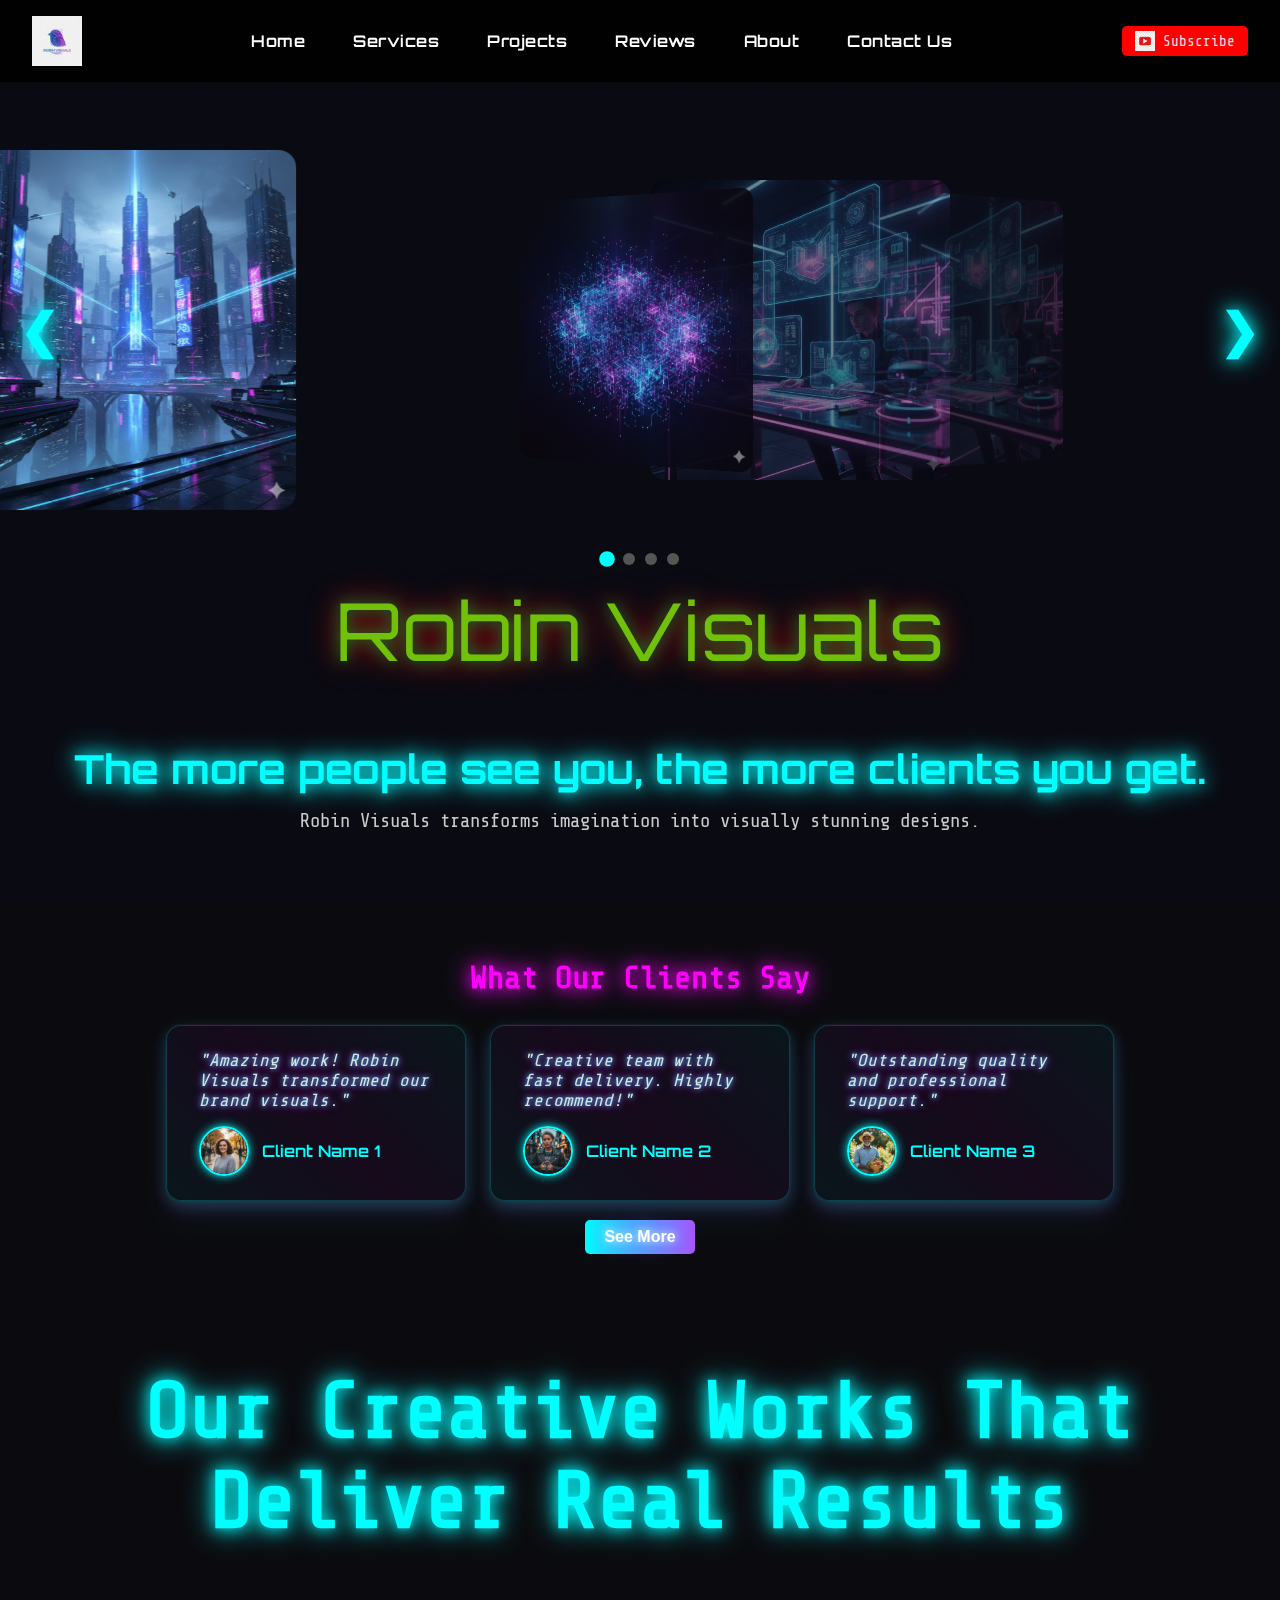
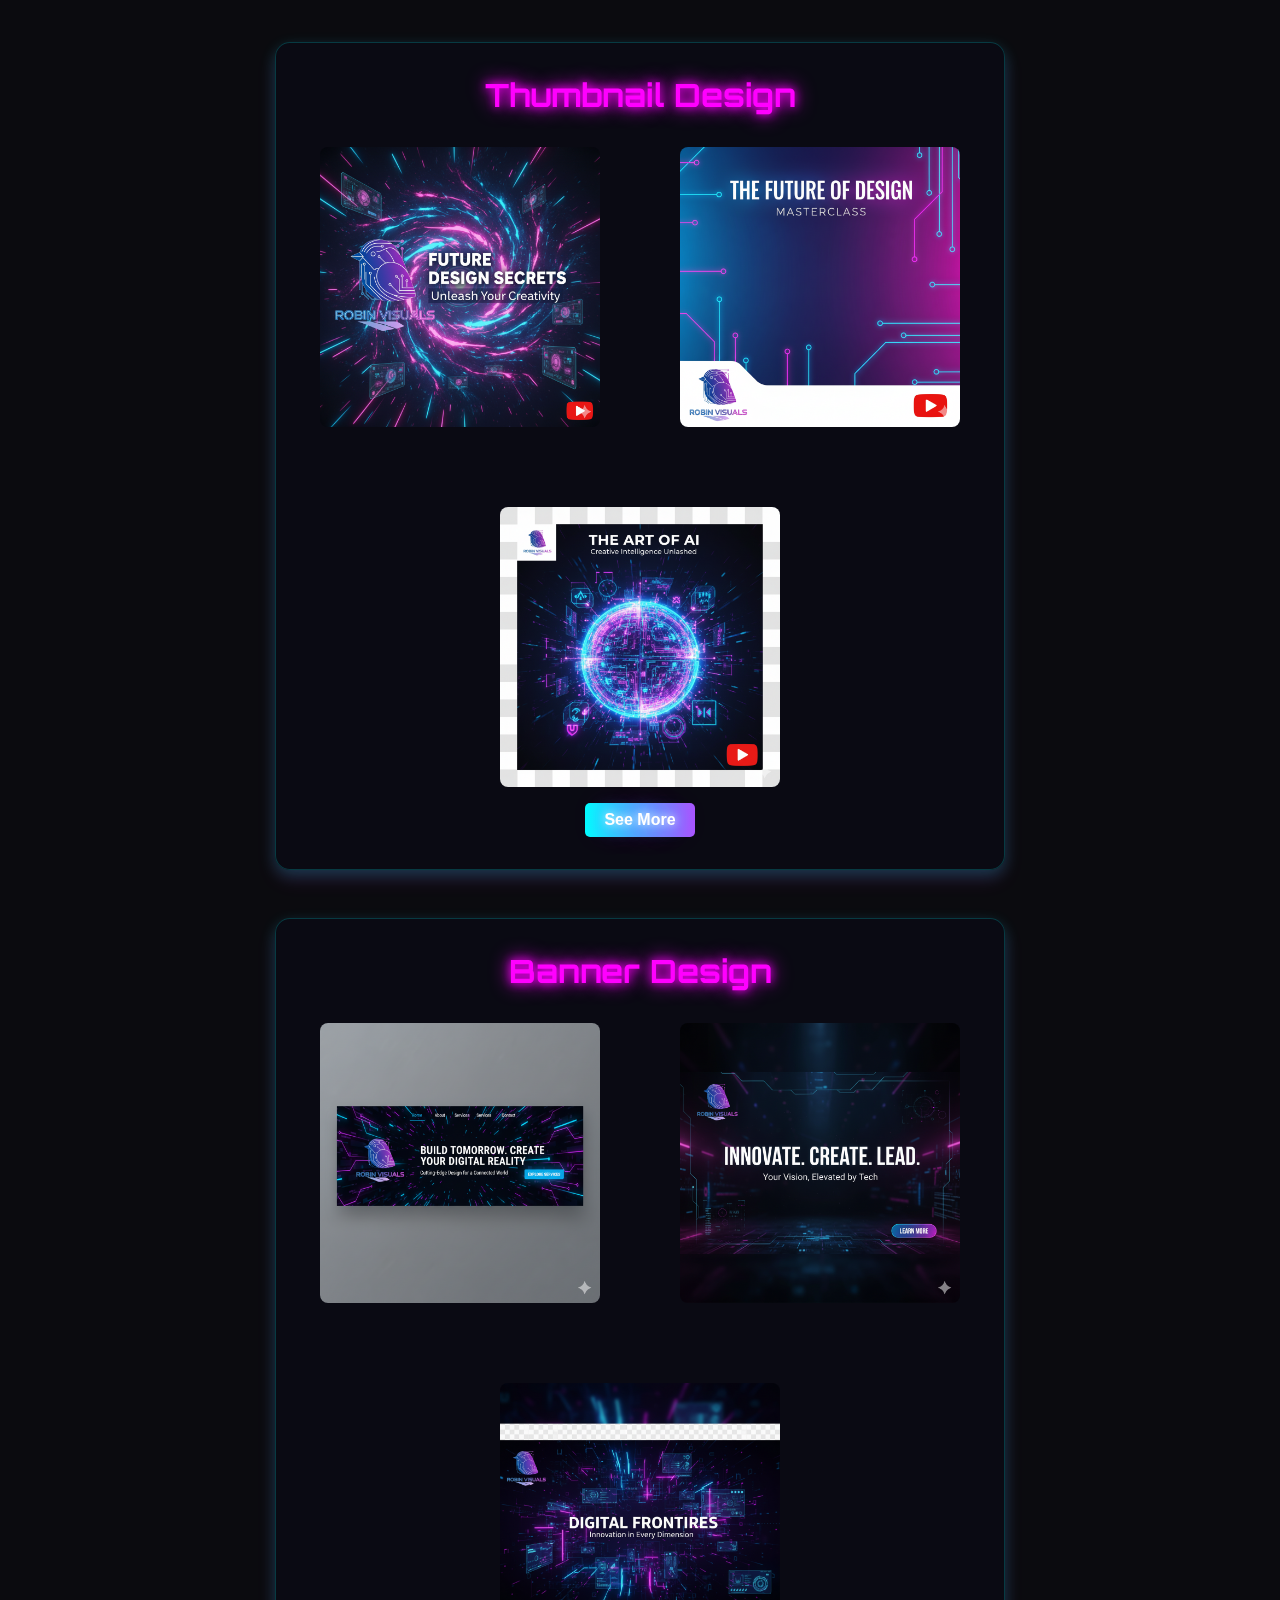
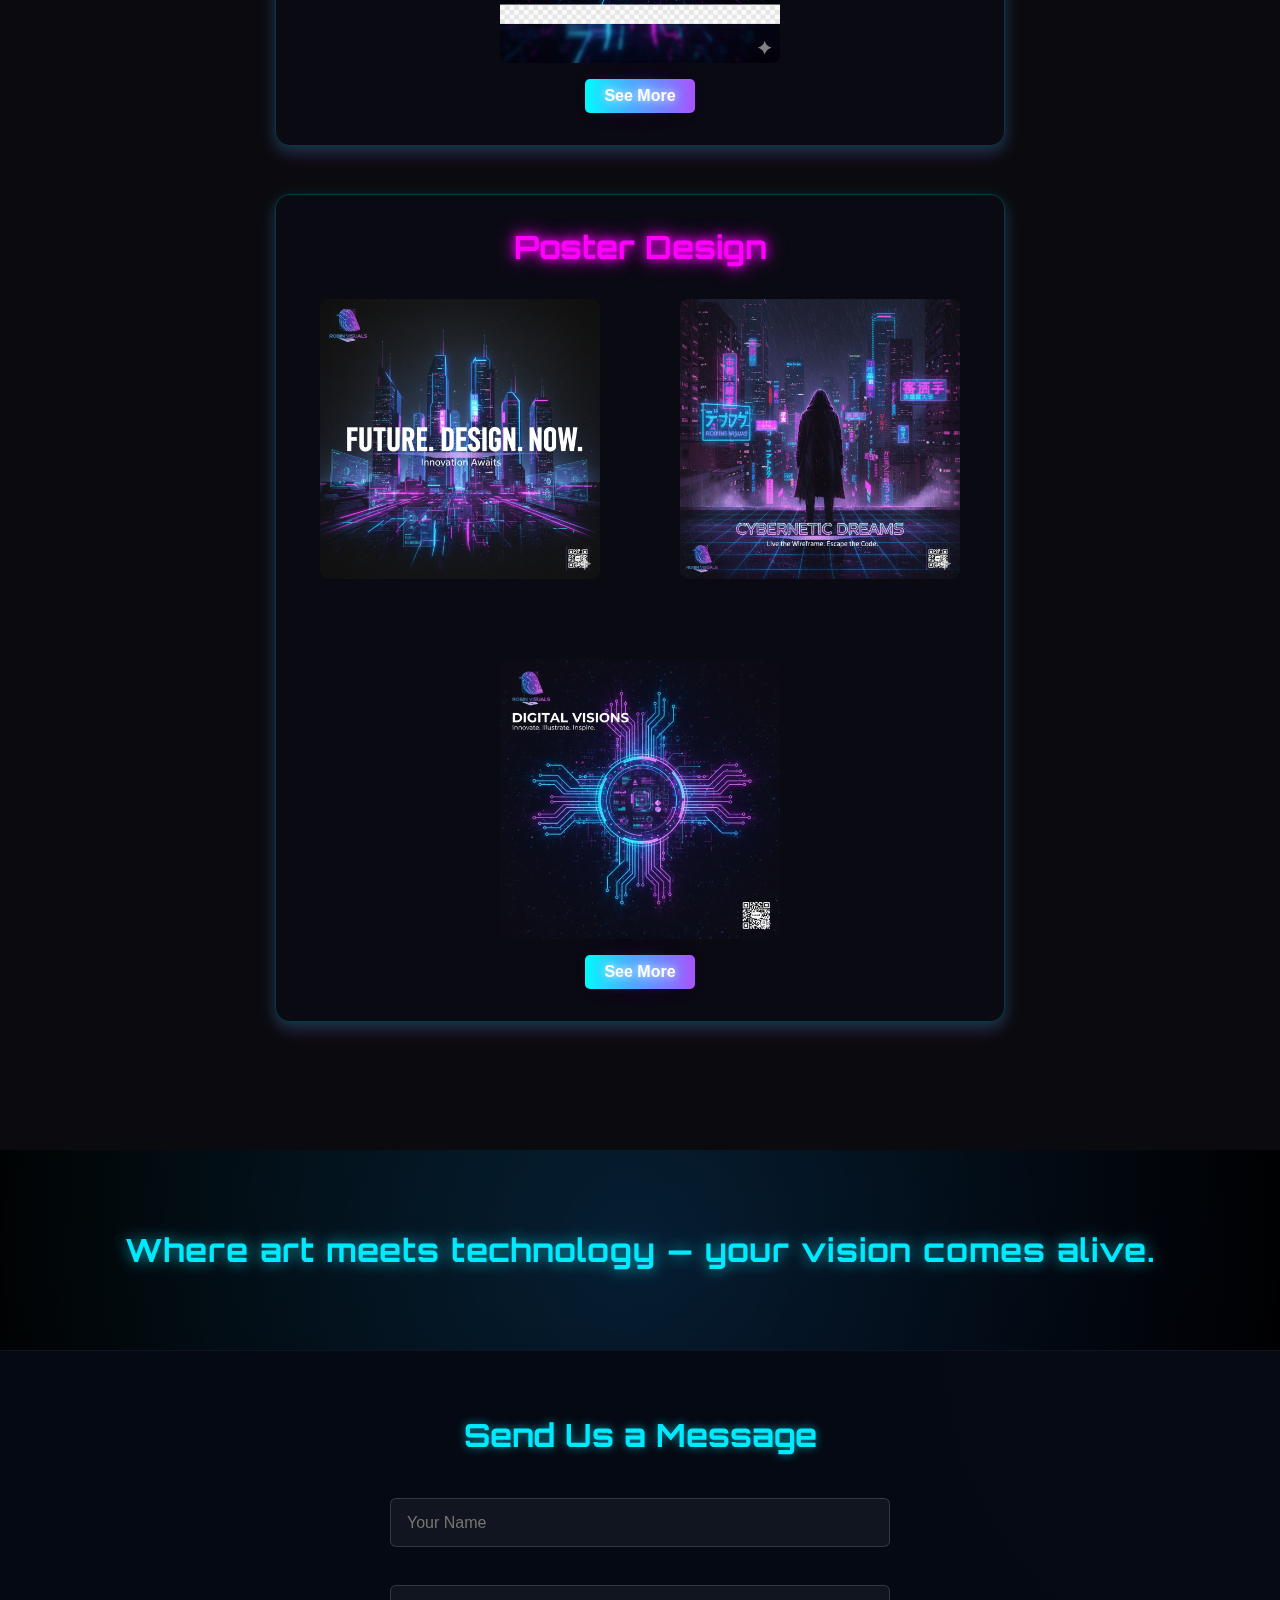
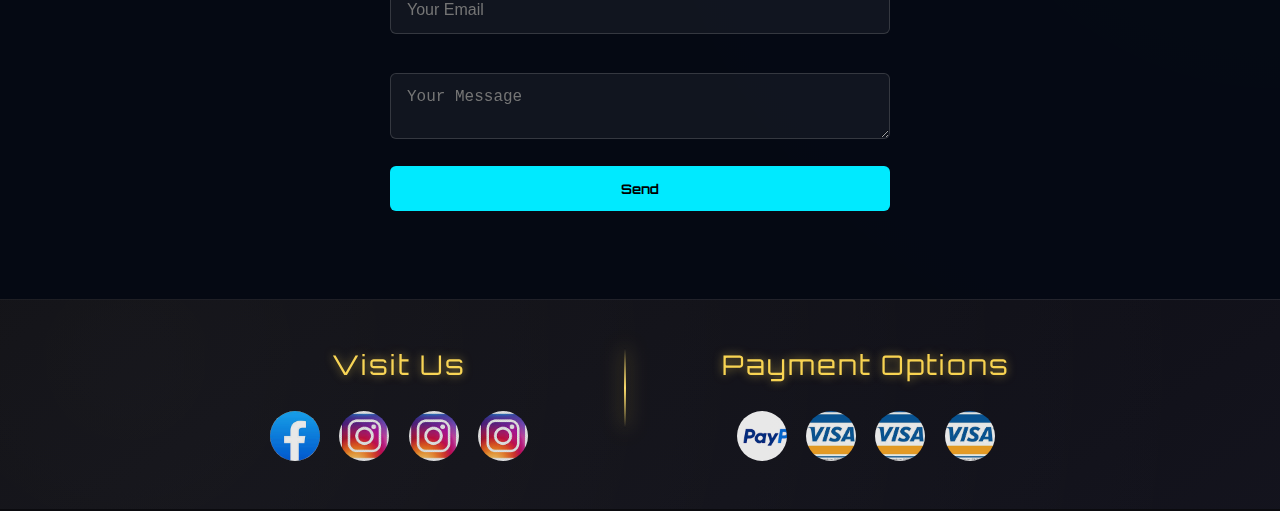
<file: index.html>
<!DOCTYPE html>
<html lang="en">
<head>
    <meta charset="UTF-8">
    <meta name="viewport" content="width=device-width, initial-scale=1.0">
    <title>Robin Visuals - Creative Agency</title>
    <link rel="stylesheet" href="style.css">
    <link href="https://fonts.googleapis.com/css2?family=Orbitron:wght@400;700&family=Share+Tech+Mono&display=swap" rel="stylesheet">
</head>
<body>
    <div class="site-bg"></div>

    <!-- NAVBAR / HEADER -->
    <header>
        <nav class="navbar">
            <div class="logo">
                <a href="index.html"><img src="images/placeholder-logo.png" alt="Robin Visuals Logo"></a>
            </div>

            <ul class="nav-links" role="menubar">
                <li><a href="#" role="menuitem">Home</a></li>
                <li class="dropdown" aria-haspopup="true" aria-expanded="false">
                    <a href="services.html" role="menuitem">Services</a>
                    <ul class="dropdown-menu">
                        <li><a href="#service-thumbnail">Thumbnail</a></li>
                        <li><a href="#service-banner">Banner</a></li>
                        <li><a href="#service-poster">Poster</a></li>
                    </ul>
                </li>
                <li class="dropdown" aria-haspopup="true" aria-expanded="false">
                    <a href="projects.html" role="menuitem">Projects</a>
                    <ul class="dropdown-menu">
                        <li><a href="#project-thumbnail">Thumbnail</a></li>
                        <li><a href="#project-banner">Banner</a></li>
                        <li><a href="#project-poster">Poster</a></li>
                    </ul>
                </li>
                <li><a href="#reviews">Reviews</a></li>
                <li><a href="#about" role="menuitem">About</a></li>
                <li><a href="#contact" role="menuitem">Contact Us</a></li>
            </ul>

            <div class="youtube-btn-container">
                <a href="#" class="youtube-btn">
                    <img src="images/youtube-icon.png" alt="YouTube Logo">
                    <span>Subscribe</span>
                </a>
            </div>

            <div class="hamburger" aria-label="Menu" aria-controls="nav-links" aria-expanded="false">
                <span></span>
                <span></span>
                <span></span>
            </div>
        </nav>
    </header>

    <!-- HERO / 3D CAROUSEL -->
    <section id="home" class="hero">
        <div class="carousel-container">
            <div class="carousel">
                <div class="slide"><img src="images/placeholder-carousel1.jpg" alt="Slide 1"></div>
                <div class="slide"><img src="images/placeholder-carousel2.jpg" alt="Slide 2"></div>
                <div class="slide"><img src="images/placeholder-carousel3.jpg" alt="Slide 3"></div>
                <div class="slide"><img src="images/placeholder-carousel3.jpg" alt="Slide 4"></div>
            </div>
            <div class="carousel-dots" role="tablist"></div>
            <div class="carousel-nav left" role="button" aria-label="Previous Slide">&#10094;</div>
            <div class="carousel-nav right" role="button" aria-label="Next Slide">&#10095;</div>
        </div>
    </section>
    <!-- Brand Name -->
     <div class="brand-name" id="brand-name">
        Robin Visuals
     </div>

    <!-- HOOK / ABOUT TEXT -->
    <section class="hook">
        <h1>The more people see you, the more clients you get.</h1>
        <p>Robin Visuals transforms imagination into visually stunning designs.</p>
    </section>

    <!-- CLIENT REVIEWS -->
    <section id="reviews" class="reviews">
        <h2>What Our Clients Say</h2>
        <div class="review-cards">
            <div class="review-card" id="review1">
                <p>"Amazing work! Robin Visuals transformed our brand visuals."</p>
                <div class="review-footer">
                    <img src="images/client1.jpg" alt="Client 1 Photo" class="client-img">
                    <h4 class="client-name">Client Name 1</h4>
                </div>
            </div>

            <div class="review-card" id="review2">
                <p>"Creative team with fast delivery. Highly recommend!"</p>
                <div class="review-footer">
                    <img src="images/client2.jpg" alt="Client 2 Photo" class="client-img">
                    <h4 class="client-name">Client Name 2</h4>
                </div>
            </div>

            <div class="review-card" id="review3">
                <p>"Outstanding quality and professional support."</p>
                <div class="review-footer">
                    <img src="images/client3.jpg" alt="Client 3 Photo" class="client-img">
                    <h4 class="client-name">Client Name 3</h4>
                </div>
            </div>
        </div>
        <button class="see-more-btn">See More</button>
    </section>

    <!-- SERVICES -->
    <section id="services" class="services">
        <h2>Our Creative Works That Deliver Real Results</h2>

        <div class="service" id="project-thumbnail">
            <h3>Thumbnail Design</h3>
            <div class="service-gallery">
                <img src="images/placeholder-thumb1.jpg" alt="Thumbnail 1">
                <img src="images/placeholder-thumb2.jpg" alt="Thumbnail 2">
                <img src="images/placeholder-thumb3.jpg" alt="Thumbnail 3">
            </div>
            <button class="see-more-btn">See More</button>
        </div>

        <div class="service" id="project-banner">
            <h3>Banner Design</h3>
            <div class="service-gallery">
                <img src="images/placeholder-banner1.jpg" alt="Banner 1">
                <img src="images/placeholder-banner2.jpg" alt="Banner 2">
                <img src="images/placeholder-banner3.jpg" alt="Banner 3">
            </div>
            <button class="see-more-btn">See More</button>
        </div>

        <div class="service" id="project-poster">
            <h3>Poster Design</h3>
            <div class="service-gallery">
                <img src="images/placeholder-poster1.jpg" alt="Poster 1">
                <img src="images/placeholder-poster2.jpg" alt="Poster 2">
                <img src="images/placeholder-poster3.jpg" alt="Poster 3">
            </div>
            <button class="see-more-btn">See More</button>
        </div>
    </section>

    <!-- ARTISTIC HOOK -->
    <section class="artistic-hook">
        <div class="hook-content">
            <h2>Where art meets technology — your vision comes alive.</h2>
        </div>
    </section>

    <!-- CONTACT FORM -->
    <section id="contact" class="contact-form">
        <div class="particles-bg"></div>
        <h2>Send Us a Message</h2>
        <form id="contactForm" autocomplete="on">
            <input type="text" name="name" placeholder="Your Name" required autocomplete="name">
            <input type="email" name="email" placeholder="Your Email" required autocomplete="email">
            <textarea name="message" placeholder="Your Message" required></textarea>
            <button type="submit">Send</button>
            <p class="form-feedback" aria-live="polite"></p>
        </form>
    </section>

    <!-- FOOTER -->
    <footer>
        <div class="footer-left">
            <p class="footer-title">Visit Us</p>
            <div class="social-links">
                <a href="#"><img src="images/placeholder-social1.png" alt="Social 1"></a>
                <a href="#"><img src="images/placeholder-social2.png" alt="Social 2"></a>
                <a href="#"><img src="images/placeholder-social2.png" alt="Social 2"></a>
                <a href="#"><img src="images/placeholder-social2.png" alt="Social 2"></a>
            </div>
        </div>

        <div class="footer-separator"></div>

        <div class="footer-right">
            <p class="footer-title">Payment Options</p>
            <div class="payment-icons">
                <img src="images/placeholder-paypal.png" alt="PayPal">
                <img src="images/placeholder-visa.png" alt="Visa">
                <img src="images/placeholder-visa.png" alt="Visa">
                <img src="images/placeholder-visa.png" alt="Visa">
            </div>
        </div>
    </footer>

    <!-- LINK JS -->
    <script src="script.js" defer></script>
</body>
</html>
</file>
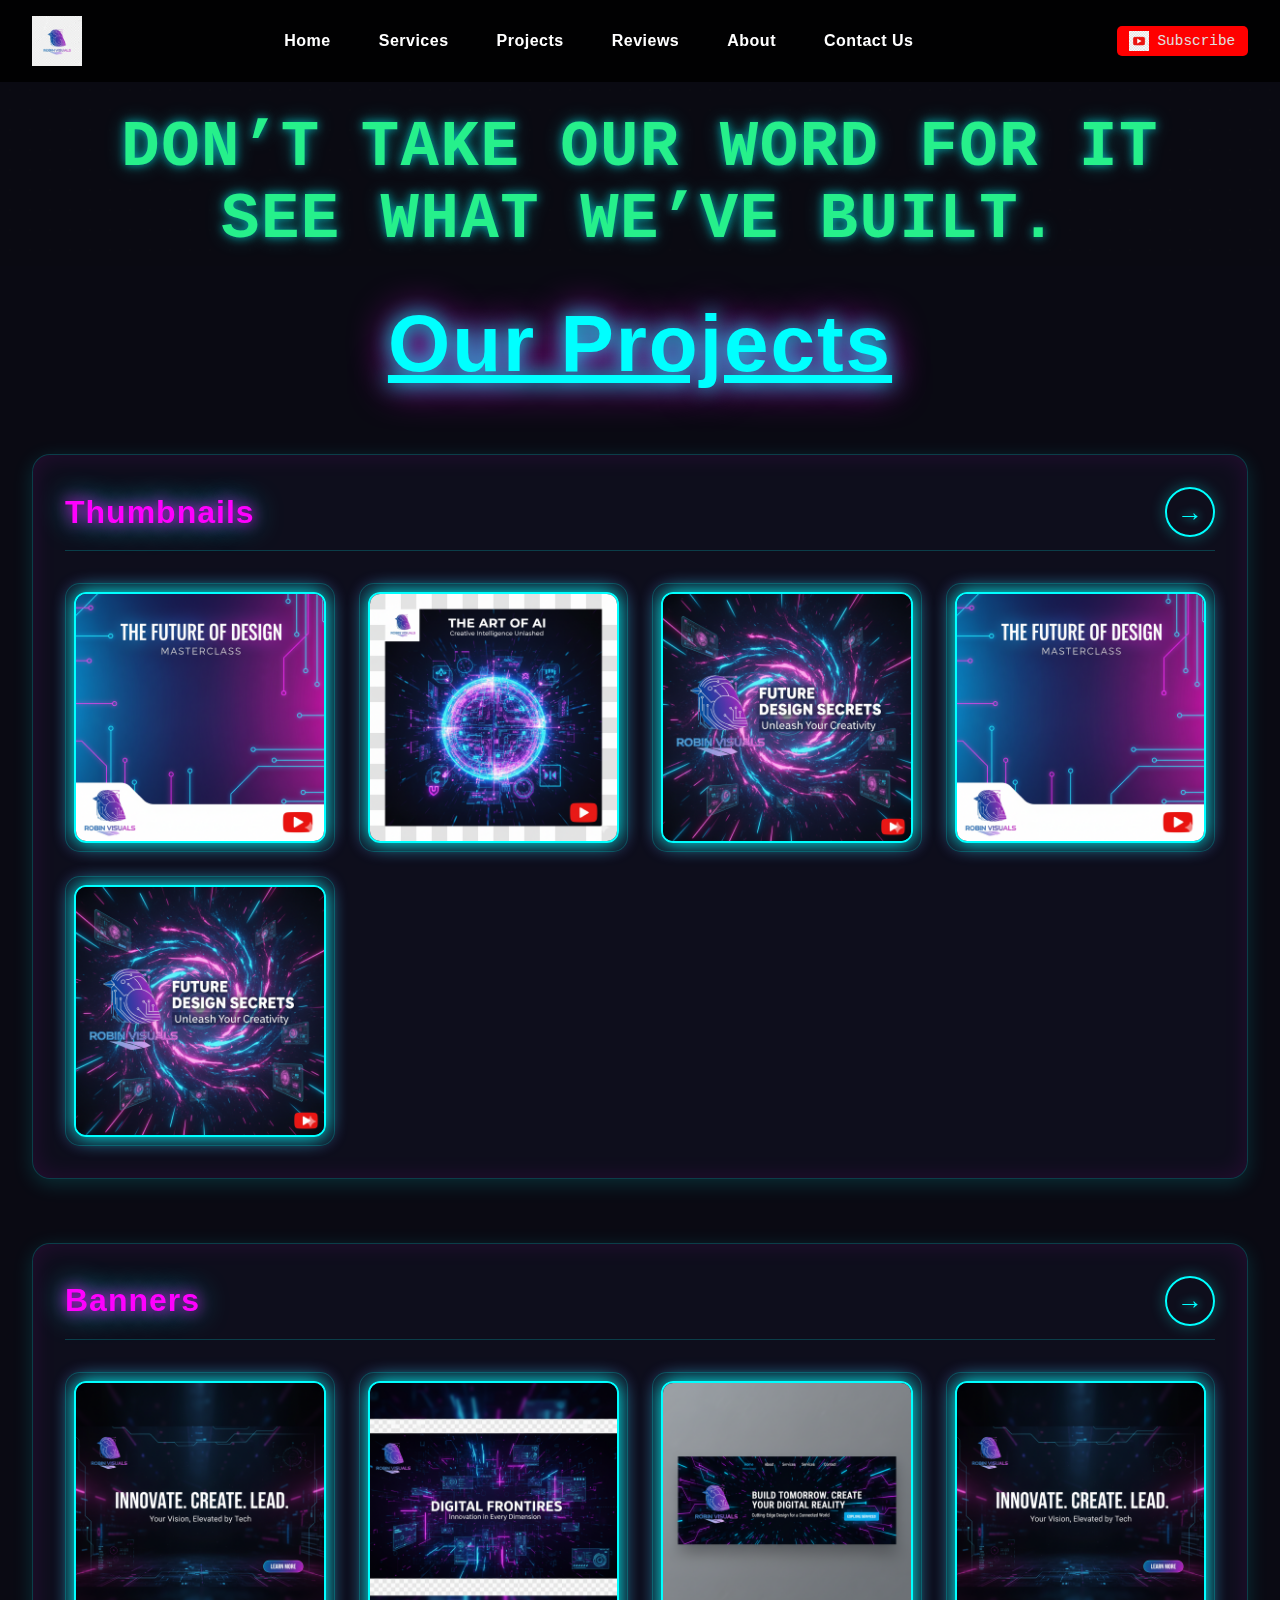
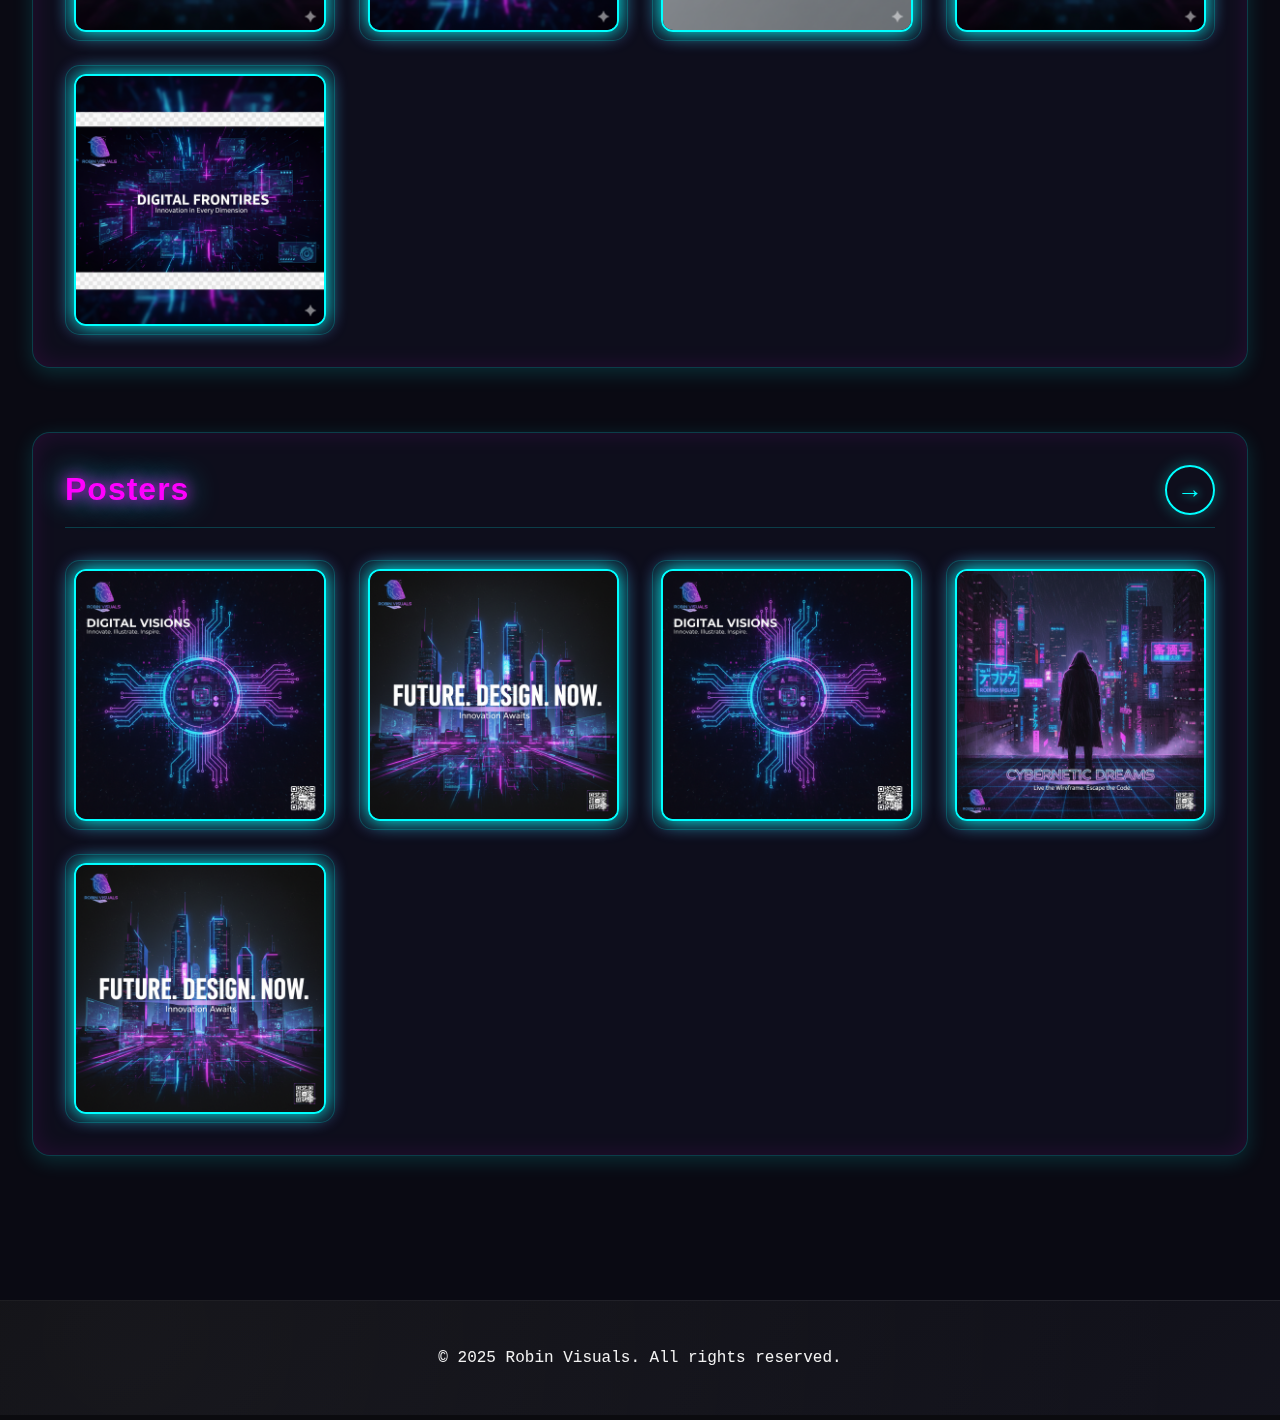
<file: projects.html>
<!DOCTYPE html>
<html lang="en">
<head>
    <meta charset="UTF-8">
    <meta name="viewport" content="width=device-width, initial-scale=1.0">
    <title>Projects - Robin Visuals</title>
    <link rel="stylesheet" href="style.css">
</head>
<body>
    <!-- =========================
         NAVBAR
         ========================= -->
    <header>
        <nav class="navbar">
            <div class="logo">
                <a href="index.html">
                    <img src="images/placeholder-logo.png" alt="Robin Visuals Logo">
                </a>
            </div>

            <ul class="nav-links" role="menubar">
                <li><a href="index.html" role="menuitem">Home</a></li>

                <li class="dropdown" aria-haspopup="true" aria-expanded="false">
                    <a href="services.html" role="menuitem">Services</a>
                    <ul class="dropdown-menu">
                        <li><a href="services.html#thumbnail">Thumbnail</a></li>
                        <li><a href="services.html#banner">Banner</a></li>
                        <li><a href="services.html#poster">Poster</a></li>
                    </ul>
                </li>

                <li class="dropdown" aria-haspopup="true" aria-expanded="false">
                    <a href="projects.html" role="menuitem">Projects</a>
                    <ul class="dropdown-menu">
                        <li><a href="#thumbnails">Thumbnails</a></li>
                        <li><a href="#banners">Banners</a></li>
                        <li><a href="#posters">Posters</a></li>
                    </ul>
                </li>

                <li><a href="reviews.html" role="menuitem">Reviews</a></li>
                <li><a href="about.html" role="menuitem">About</a></li>
                <li><a href="contact.html" role="menuitem">Contact Us</a></li>
            </ul>
            <div class="youtube-btn-container">
                <a href="#" class="youtube-btn">
                    <img src="images/youtube-icon.png" alt="YouTube Logo">
                    <span>Subscribe</span>
                </a>
            </div>
            <div class="hamburger" aria-label="Menu" aria-controls="nav-links" aria-expanded="false">
                <span></span>
                <span></span>
                <span></span>
            </div>
        </nav>
    </header>

    <!-- =========================
         PROJECTS SECTION
         ========================= -->
    <!-- ====== Projects Hook Section ====== -->
        <section class="projects-top-hook">
            <a href="#projects"><h2>Don’t Take Our Word For It <br> See What We’ve Built.</h2></a>
        </section>    
         <section class="projects" id="projects">
        <h2><u>Our Projects</u></h2>

        <!-- ===== THUMBNAIL PROJECTS ===== -->
        <div class="project-category" id="thumbnails">
            <div class="category-header">
                <h3>Thumbnails</h3>
                <button class="see-more">
                    <span class="arrow">→</span>
                </button>
            </div>
            <div class="project-grid">
                <div class="project-card"><img src="images/placeholder-thumb2.jpg" alt="Thumbnail Project 1"></div>
                <div class="project-card"><img src="images/placeholder-thumb3.jpg" alt="Thumbnail Project 2"></div>
                <div class="project-card"><img src="images/placeholder-thumb1.jpg" alt="Thumbnail Project 3"></div>
                <div class="project-card"><img src="images/placeholder-thumb2.jpg" alt="Thumbnail Project 4"></div>
                <div class="project-card"><img src="images/placeholder-thumb1.jpg" alt="Thumbnail Project 5"></div>
            </div>
        </div>

        <!-- ===== BANNER PROJECTS ===== -->
        <div class="project-category" id="banners">
            <div class="category-header">
                <h3>Banners</h3>
                <button class="see-more">
                    <span class="arrow">→</span>
                </button>
            </div>
            <div class="project-grid">
                <div class="project-card"><img src="images/placeholder-banner2.jpg" alt="Banner Project 1"></div>
                <div class="project-card"><img src="images/placeholder-banner3.jpg" alt="Banner Project 2"></div>
                <div class="project-card"><img src="images/placeholder-banner1.jpg" alt="Banner Project 3"></div>
                <div class="project-card"><img src="images/placeholder-banner2.jpg" alt="Banner Project 4"></div>
                <div class="project-card"><img src="images/placeholder-banner3.jpg" alt="Banner Project 5"></div>
            </div>
        </div>

        <!-- ===== POSTER PROJECTS ===== -->
        <div class="project-category" id="posters">
            <div class="category-header">
                <h3>Posters</h3>
                <button class="see-more">
                    <span class="arrow">→</span>
                </button>
            </div>
            <div class="project-grid">
                <div class="project-card"><img src="images/placeholder-poster3.jpg" alt="Poster Project 1"></div>
                <div class="project-card"><img src="images/placeholder-poster1.jpg" alt="Poster Project 2"></div>
                <div class="project-card"><img src="images/placeholder-poster3.jpg" alt="Poster Project 3"></div>
                <div class="project-card"><img src="images/placeholder-poster2.jpg" alt="Poster Project 4"></div>
                <div class="project-card"><img src="images/placeholder-poster1.jpg" alt="Poster Project 5"></div>
            </div>
        </div>
    </section>

    <!-- =========================
         FOOTER
         ========================= -->
    <footer>
        <p>© 2025 Robin Visuals. All rights reserved.</p>
    </footer>

    <script src="script.js"></script>
</body>
</html>
</file>
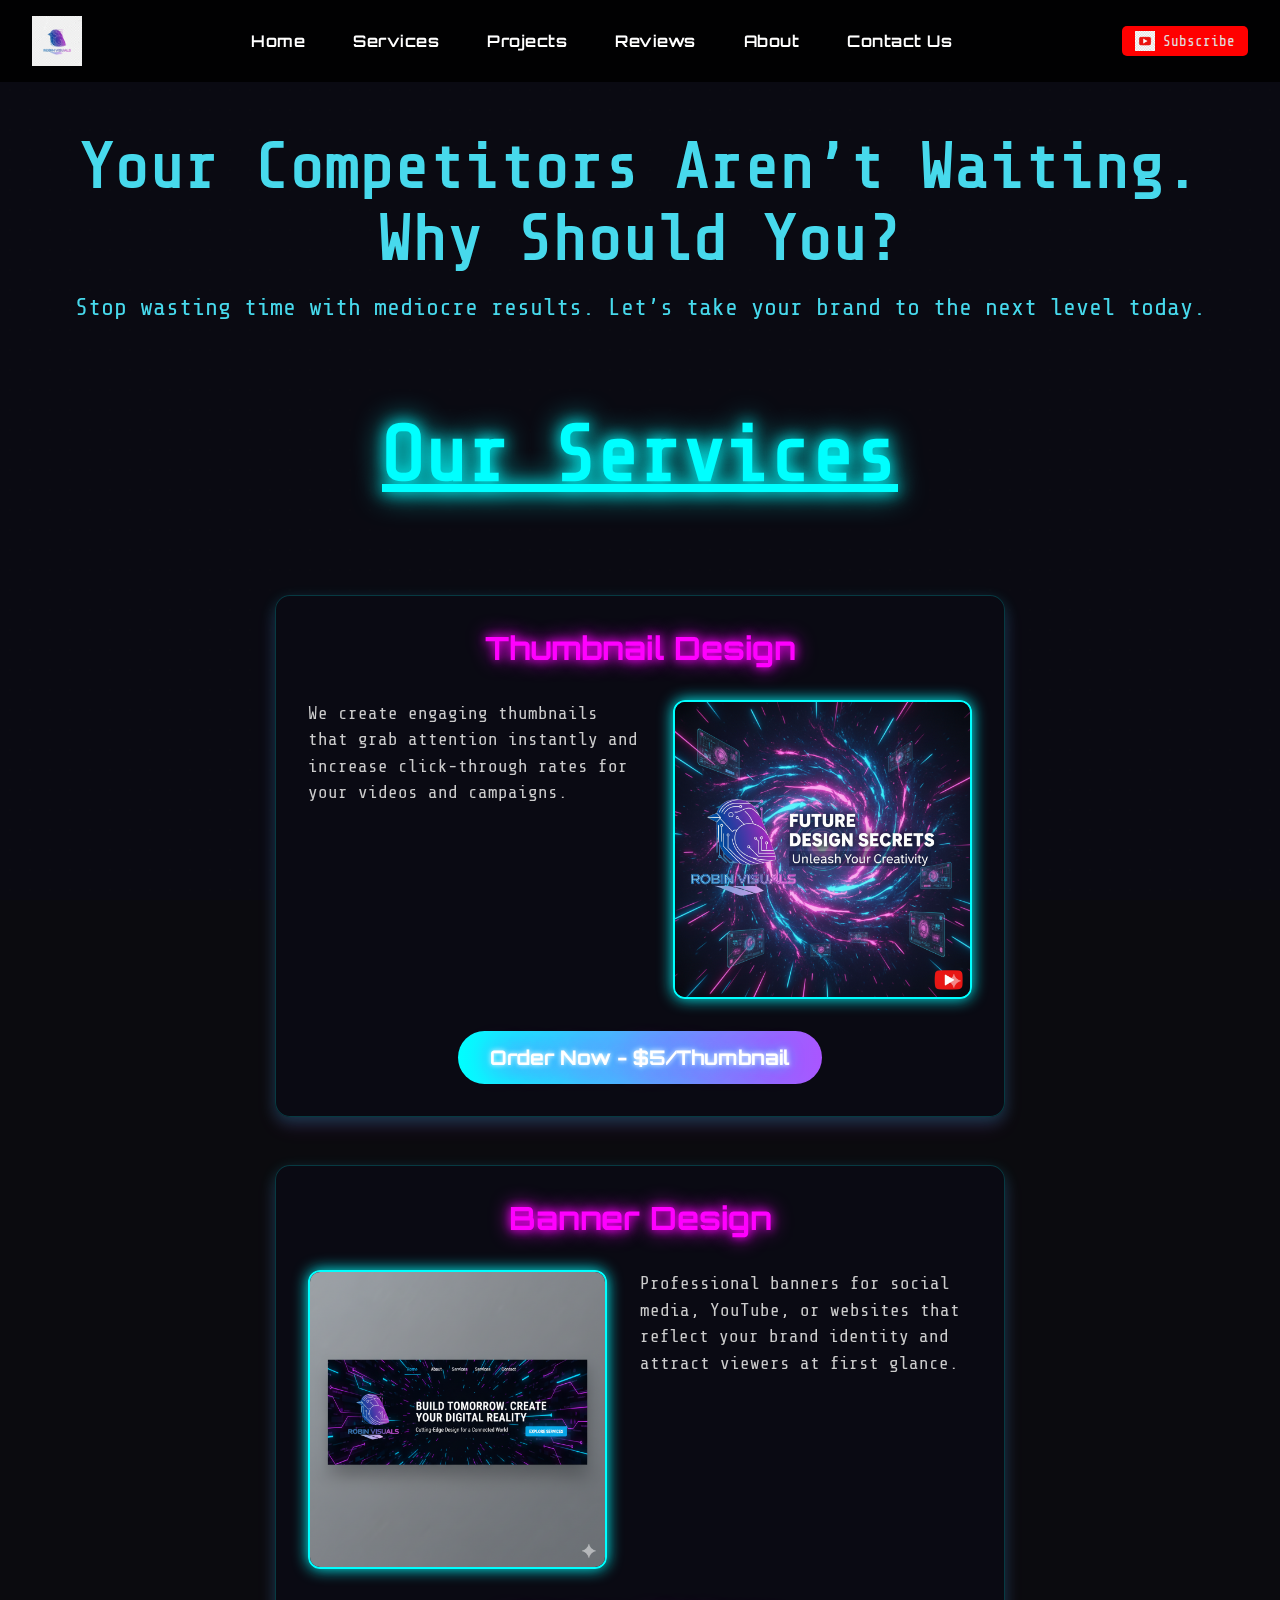
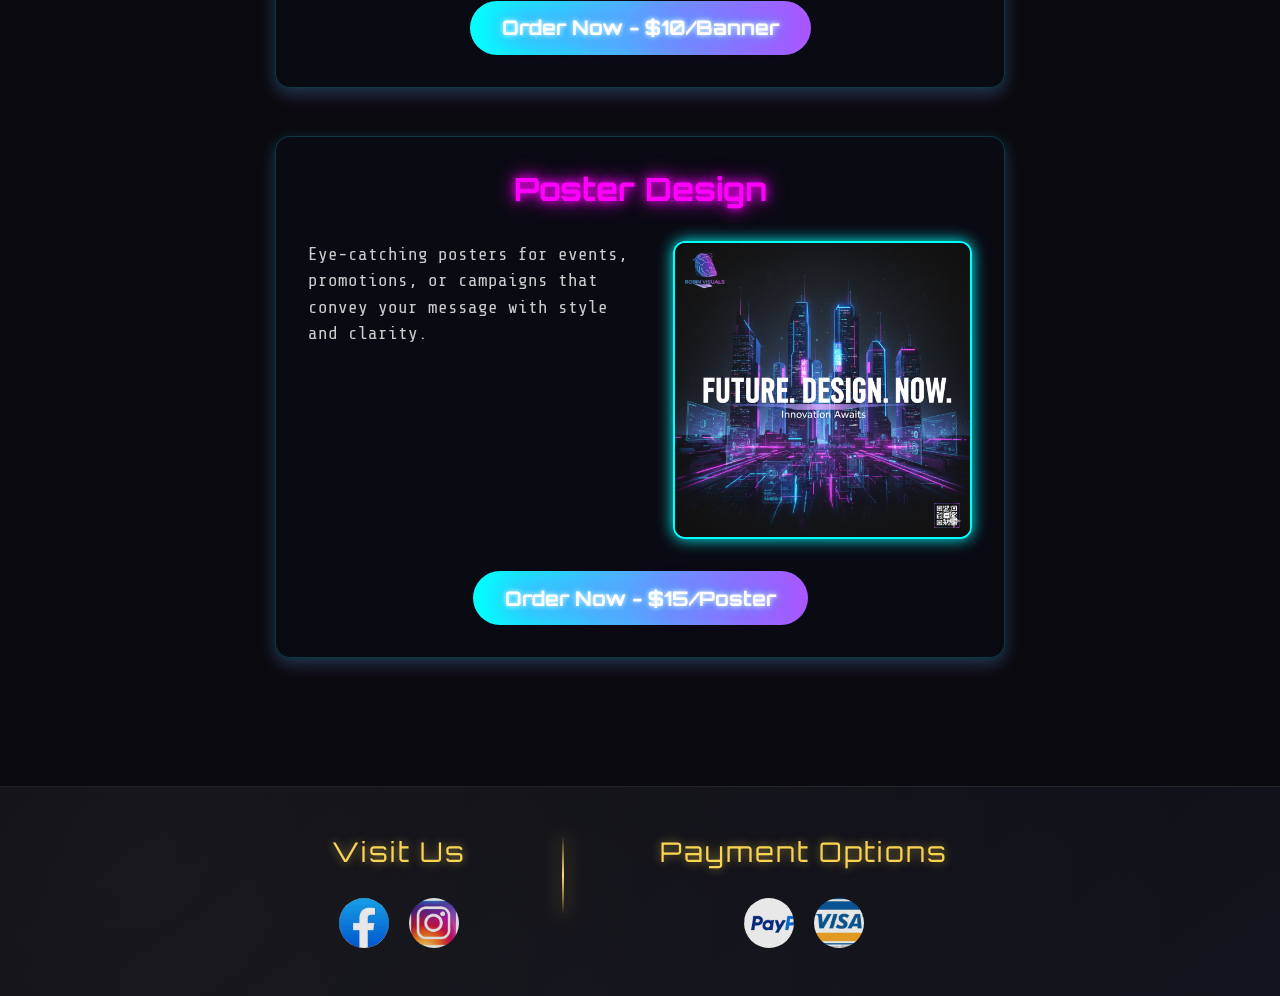
<file: services.html>
<!DOCTYPE html>
<html lang="en">
<head>
    <meta charset="UTF-8">
    <meta name="viewport" content="width=device-width, initial-scale=1.0">
    <title>Our Services - Robin Visuals</title>
    <link rel="stylesheet" href="style.css"> <!-- main CSS -->
    <link href="https://fonts.googleapis.com/css2?family=Orbitron:wght@400;700&family=Share+Tech+Mono&display=swap" rel="stylesheet">
</head>
<body>
    <!-- =========================
         NAVBAR
         ========================= -->
    <header>
        <nav class="navbar">
            <div class="logo">
                <a href="index.html">
                    <img src="images/placeholder-logo.png" alt="Robin Visuals Logo"  >
                </a>
            </div>

            <ul class="nav-links" role="menubar">
    <li><a href="index.html" role="menuitem">Home</a></li>

    <li class="dropdown" aria-haspopup="true" aria-expanded="false">
        <a href="services.html" role="menuitem">Services</a>
        <ul class="dropdown-menu">
            <li><a href="#service-thumbnail">Thumbnail</a></li>
            <li><a href="#service-banner">Banner</a></li>
            <li><a href="#service-poster">Poster</a></li>
        </ul>
    </li>

    <li class="dropdown" aria-haspopup="true" aria-expanded="false">
        <a href="projects.html" role="menuitem">Projects</a>
        <ul class="dropdown-menu">
            <li><a href="#thumbnail">Thumbnail</a></li>
            <li><a href="#banner">Banner</a></li>
            <li><a href="#poster">Poster</a></li>
        </ul>
    </li>

    <li><a href="reviews.html">Reviews</a></li>
    <li><a href="about.html" role="menuitem">About</a></li>
    <li><a href="contact.html" role="menuitem">Contact Us</a></li>
</ul>


            <div class="youtube-btn-container">
                <a href="#" class="youtube-btn">
                    <img src="images/youtube-icon.png" alt="YouTube Logo">
                    <span>Subscribe</span>
                </a>
            </div>

            <div class="hamburger" aria-label="Menu" aria-controls="nav-links" aria-expanded="false">
                <span></span>
                <span></span>
                <span></span>
            </div>
        </nav>
    </header>
    <!-- =========================
     SERVICES HOOK
     ========================= -->
<section class="services-hook">
    <div class="service-top-hook">
        <h2>Your Competitors Aren’t Waiting. Why Should You?</h2>
        <p>Stop wasting time with mediocre results. Let’s take your brand to the next level today.</p>

    </div>
</section>
    
    <!-- =========================
         SERVICES SECTION
         ========================= -->
    <section class="services" id="services">
        <!-- hook  -->
     
        <h2><u>Our Services</u></h2>

        <!-- Service 1: Thumbnail -->
        <div class="service" id="service-thumbnail">
            <h3>Thumbnail Design</h3>

            <div class="service-body">
                <p>We create engaging thumbnails that grab attention instantly and increase click-through rates for your videos and campaigns.</p>
                <img src="images/placeholder-thumb1.jpg" alt="Thumbnail Design">
            </div>

            <button class="cta-btn">Order Now - $5/Thumbnail</button>
        </div>

        <!-- Service 2: Banner -->
        <div class="service" id="service-banner">
            <h3>Banner Design</h3>

            <div class="service-body">
                <img src="images/placeholder-banner1.jpg" alt="Banner Design">
                <p>Professional banners for social media, YouTube, or websites that reflect your brand identity and attract viewers at first glance.</p>
                
            </div>

            <button class="cta-btn">Order Now - $10/Banner</button>
        </div>

        <!-- Service 3: Poster -->
        <div class="service" id="service-poster">
            <h3>Poster Design</h3>

            <div class="service-body">
                <p>Eye-catching posters for events, promotions, or campaigns that convey your message with style and clarity.</p>
                <img src="images/placeholder-poster1.jpg" alt="Poster Design">
            </div>

            <button class="cta-btn">Order Now - $15/Poster</button>
        </div>
    </section>

    <!-- =========================
         FOOTER
         ========================= -->
    <footer>
        <div class="footer-left">
            <p class="footer-title">Visit Us</p>
            <div class="social-links">
                <a href="#"><img src="images/placeholder-social1.png" alt="Social 1"></a>
                <a href="#"><img src="images/placeholder-social2.png" alt="Social 2"></a>
            </div>
        </div>

        <div class="footer-separator"></div>

        <div class="footer-right">
            <p class="footer-title">Payment Options</p>
            <div class="payment-icons">
                <img src="images/placeholder-paypal.png" alt="PayPal">
                <img src="images/placeholder-visa.png" alt="Visa">
            </div>
        </div>
    </footer>

    <script src="script.js"></script>
</body>
</html>
</file>
<file: style.css>
/* ======homepage===================
   GLOBAL STYLES
   ========================= */
* {
    margin: 0;
    padding: 0;
    box-sizing: border-box;}
/* Full site neon-cyber background */
body {
    font-family: 'Share Tech Mono', monospace;
    color: #e0e0e0;
    background-color: #0b0b0f;
    overflow-x: hidden;
    position: relative;
}

/* Floating particles across the entire site */
body::before {
    content: '';
    position: fixed;
    top: 0; left: 0;
    width: 100%; height: 100%;
    z-index: -2;
    pointer-events: none;
    background: radial-gradient(circle, rgba(255,255,0,0.03) 1px, transparent 1px) repeat;
    background-size: 20px 20px;
    animation: moveParticles 60s linear infinite;
}

@keyframes moveParticles {
    0% { background-position: 0 0; }
    100% { background-position: 1000px 1000px; }
}

/* Optional: subtle dark overlay with glow for depth */
body::after {
    content: '';
    position: fixed;
    top: 0; left: 0;
    width: 100%; height: 100%;
    background: rgba(10,10,20,0.7);
    z-index: -1;
}


/* Circuit background */
.circuit-bg {
    position: fixed;
    top: 0;
    left: 0;
    width: 100%;
    height: 100%;
    z-index: -1;
    background-image: url('images/bg.jpg');
    background-size: cover;
    background-repeat: no-repeat;
    background-position: center;
    opacity: 0.08;
    animation: moveCircuit 60s linear infinite;
    pointer-events: none;
}

@keyframes moveCircuit {
    0% { background-position: 0% 50%; }
    50% { background-position: 100% 50%; }
    100% { background-position: 0% 50%; }
}

a { text-decoration: none; color: inherit; }
img { display: block; max-width: 100%; }

/* =========================
   NAVBAR
   ========================= */
.navbar {
    display: flex;
    align-items: center;
    justify-content: space-between;
    padding: 1rem 2rem;
    background-color: rgba(0,0,0,0.85);
    position: fixed;
    top: 0;
    left: 0;
    right: 0;
    z-index: 1000;
    backdrop-filter: blur(12px);
}

.navbar .logo img { height: 50px; width: auto; }

.nav-links {
    display: flex;
    align-items: center;
    list-style: none;
    justify-content: center;
    flex: 1;
    transition: all 0.3s ease;
}

.nav-links li { margin: 0 1.5rem; position: relative; }

.nav-links li a {
    padding: 0.5rem 0;
    font-weight: 600;
    color: #fff;
    transition: all 0.3s ease;
    font-family: 'Orbitron', sans-serif;
    letter-spacing: 0.5px;
}

.nav-links li a:hover {
    color: #00ffff;
    text-shadow: 0 0 10px #00ffff, 0 0 20px #00ffff, 0 0 30px #00ffff;
}

/* Dropdown menu */
.dropdown-menu {
    display: none;
    position: absolute;
    top: 100%;
    left: 0;
    background-color: rgba(0,0,0,0.95);
    padding: 0.8rem 0;
    border-radius: 5px;
    min-width: 180px;
    opacity: 0;
    transform: translateY(10px);
    transition: opacity 0.3s ease, transform 0.3s ease;
    pointer-events: none;
    list-style: none;
}

.dropdown:hover .dropdown-menu {
    display: block;
    opacity: 1;
    transform: translateY(0);
    pointer-events: auto;
}
/* Clicked state */
.dropdown-menu.active {
    display: block;
}

.dropdown-menu li a {
    display: block;
    padding: 0.5rem 1rem;
    color: #fff;
}

/* YouTube button */
.youtube-btn-container {
    margin-left: 1px;
    display: flex;
}

.youtube-btn {
    display: inline-flex;
    align-items: center;
    justify-content: center;
    background-color: #ff0000;
    padding: 0.3rem 0.8rem;
    border-radius: 5px;
    transition: transform 0.3s ease, box-shadow 0.3s ease;
    white-space: nowrap;
    flex-shrink: 1;
}

.youtube-btn img {
    height: 20px;
    margin-right: 0.5rem;
    flex-shrink: 0;
}

.youtube-btn span {
    font-size: 0.9rem;
    line-height: 1;
    flex-shrink: 1;
    overflow: hidden;
    text-overflow: ellipsis;
}

.youtube-btn:hover {
    transform: scale(1.1);
    box-shadow: 0 0 10px #ff0000, 0 0 20px #ff0000, 0 0 30px #ff0000;
    text-shadow: 0 0 10px #ff0000, 0 0 20px #ff0000, 0 0 30px #ff0000;
}

/* ==================== HAMBURGER ==================== */
/* Hamburger hidden on desktop */
.hamburger {
    display: none;
    flex-direction: column;
    justify-content: space-between;
    width: 30px;
    height: 22px;
    cursor: pointer;
    z-index: 1100;
}

/* Hamburger lines */
.hamburger span {
    display: block;
    height: 3px;
    width: 100%;
    background-color: #00ffff; /* neon cyan */
    border-radius: 2px;
    transition: all 0.3s ease;
}

/* Hamburger to cross */
.hamburger.open span:nth-child(1) {
    transform: rotate(45deg) translate(5px, 5px);
}
.hamburger.open span:nth-child(2) {
    opacity: 0;
}
.hamburger.open span:nth-child(3) {
    transform: rotate(-45deg) translate(5px, -5px);
}

/* ==================== MOBILE MENU ==================== */
@media screen and (max-width: 768px) {
    .hamburger {
        display: flex;
    }

    /* Hide main nav by default */
    .nav-links {
        display: none;
        flex-direction: column;
        position: absolute;
        top: 70px; /* adjust to navbar height */
        right: 0;
        background: rgba(10, 10, 20, 0.95);
        width: 220px;
        border-left: 1px solid #00ffff;
        padding: 1rem;
        gap: 10px;
        border-radius: 0 0 0 5px;
    }

    /* Show menu when active */
    .nav-links.active {
        display: flex;
    }

    /* Hide dropdowns completely on mobile */
    .nav-links .dropdown-menu {
        display: none !important;
    }
}

/* =========================
   HERO / CAROUSEL
   ========================= */
.hero { margin-top: 80px; position: relative; }

.carousel-container { 
    perspective: 1200px;
    position: relative;
    width: 100%;
    height: 500px;
    display: flex;
    justify-content: center;
    align-items: center;
    overflow: visible;
}

.carousel {
    display: flex;
    transition: transform 0.5s ease;
    transform-style: preserve-3d;
}

.slide {
    flex: 0 0 300px;
    margin: 0 10px;
    transition: transform 0.9s ease, opacity 0.5s ease;
    transform-origin: center center;
    opacity: 0.5;
}

.slide img {
    width: 100%;
    height: auto;
    border-radius: 15px;
}

.slide.active {
    transform: translateZ(100px) scale(1.1);
    opacity: 1;
    z-index: 10;
}

.slide.prev {
    transform: translateX(-150px) rotateY(30deg) scale(0.9);
    opacity: 0.2;
    z-index: 5;
}

.slide.next {
    transform: translateX(150px) rotateY(-30deg) scale(0.9);
    opacity: 0.9;
    z-index: 5;
}

/* Carousel arrows */
.carousel-nav {
    position: absolute;
    top: 50%;
    transform: translateY(-50%);
    color: #00ffff;
    font-size: 3rem;
    font-weight: bold;
    cursor: pointer;
    user-select: none;
    padding: 0 10px;
    text-shadow: 0 0 15px #00ffff, 0 0 30px #00ffff;
    transition: transform 0.2s ease;
}

.carousel-nav:hover { transform: translateY(-50%) scale(1.1); }
.carousel-nav.left { left: 10px; }
.carousel-nav.right { right: 10px; }

/* Carousel dots */
.carousel-dots {
    position: absolute;
    bottom: 15px;
    left: 50%;
    transform: translateX(-50%);
    display: flex;
    gap: 10px;
    z-index: 20;
}

.dot {
    height: 12px;
    width: 12px;
    border-radius: 50%;
    background-color: #555;
    cursor: pointer;
    transition: background 0.3s ease, transform 0.3s ease;
}

.dot.active {
    background-color: #00ffff;
    transform: scale(1.3);
}

.dot:hover {
    transform: scale(1.5);
    background-color: #00ffff;
}

/* =========================
   Brand Name
   ========================= */
.brand-name{
    text-align: center;
    font-size: 80px;
    font-family: orbitron, sans-serif;
    color: rgb(113, 192, 9);
    text-shadow: 0 0 15px #0a8a30, 0 0 30px #ff0101;
}


/* =========================
   HOOK / ABOUT TEXT
   ========================= */
.hook { text-align: center; padding: 4rem 2rem; animation: fadeInUp 1s ease forwards; }

.hook h1 {
    font-family: 'Orbitron', sans-serif;
    font-size: 2.5rem;
    margin-bottom: 1rem;
    color: #00ffff;
    text-shadow: 0 0 15px #00ffff, 0 0 30px #00ffff;
}

.hook p { max-width: 700px; margin: 0 auto; font-size: 1.2rem; color: #ccc; }

/* =========================
   CLIENT REVIEWS
   ========================= */
.reviews {
    padding: 4rem 2rem;
    text-align: center;
    animation: fadeInUp 1s ease forwards;
}

.reviews h2 {
    font-size: 2rem;
    margin-bottom: 2rem;
    color: #ff00ff;
    text-shadow: 0 0 15px #ff00ff, 0 0 30px #ff00ff;
}

.review-cards {
    display: flex;
    flex-wrap: wrap;
    justify-content: center;
    gap: 1.5rem;
}

.review-card {
    position: relative;
    background: rgba(10,10,15,0.9);
    padding: 1.5rem 2rem;
    border-radius: 15px;
    width: 300px;
    text-align: left;
    border: 1px solid rgba(0,255,255,0.2);

    /* Static “popped-up” glow */
    box-shadow: 
        0 5px 15px rgba(0,255,255,0.2),
        0 10px 20px rgba(255,0,255,0.1),
        0 20px 40px rgba(0,255,255,0.05);
    transform: translateY(-3px);
    transition: transform 0.3s ease, box-shadow 0.3s ease, background 0.3s ease;
}

/* Hover effect: amplify the pop */
.review-card:hover {
    transform: translateY(-8px) scale(1.09);
    box-shadow: 
        0 10px 25px rgba(255, 0, 179, 0.3),
        0 20px 50px rgba(255,0,255,0.2),
        0 30px 60px rgba(0,255,255,0.1);
}

.review-card::before {
    content: "";
    position: absolute;
    top: -2px; left: -2px; right: -2px; bottom: -2px;
    border-radius: 15px;
    background: linear-gradient(45deg, #00ffff, #ff00ff, #00ffff);
    opacity: 0.05;
    z-index: -1;
    pointer-events: none;
}



/* Optional neon text glow for quote */
.review-card p {
    color: #e0e0e0;
    font-size: 1.1rem;
    margin-bottom: 1rem;
    font-style: italic;
    text-shadow: 0 0 5px #00ffff, 0 0 10px #ff00ff;
}
.review-card h4 { font-weight: 600; color: #00ffff; }

/* Footer: image + name */
.review-footer {
    display: flex;
    align-items: center;
    margin-top: 1rem;
    gap: 0.8rem;
}

.client-img {
    width: 50px;
    height: 50px;
    border-radius: 50%;
    object-fit: cover;
    border: 2px solid #00ffff;
    box-shadow: 0 0 10px #00ffff;
}

.client-name {
    font-weight: 600;
    color: #00ffff;
    font-family: 'Orbitron', sans-serif;
    margin: 0;
}

.see-more-btn {
    margin-top: 2rem;
    padding: 0.6rem 1.8rem;
    border: none;
    border-radius: 50px;
    background: linear-gradient(90deg, #00ffff, #ff00ff, #00ffff);
    background-size: 300% 300%;
    color: #fff;
    font-weight: bold;
    font-size: 1rem;
    cursor: pointer;
    transition: transform 0.3s ease, box-shadow 0.3s ease;
    text-shadow: 0 0 10px #fff, 0 0 20px #00ffff, 0 0 30px #ff00ff;
    animation: gradientShift 10s ease infinite;
}

.see-more-btn:hover {
    transform: scale(1.15) rotate(-2deg);
    box-shadow: 0 0 25px #ff00ff, 0 0 50px #00ffff, 0 0 75px #ff00ff;
}

/* Gradient animation */
@keyframes gradientShift {
    0% { background-position: 0% 50%; }
    50% { background-position: 100% 50%; }
    100% { background-position: 0% 50%; }
}



/* =========================
   SERVICES
   ========================= */
.services { padding: 4rem 2rem; text-align: center; animation: fadeInUp 1s ease forwards; }

.services h2 {
    font-size: 2rem;
    margin-bottom: 2rem;
    color: #00ffff;
    text-shadow: 0 0 15px #00ffff, 0 0 30px #00ffff;
}

.service { margin-bottom: 3rem; }
.service h3 { font-size: 1.5rem; margin-bottom: 1rem; color: #ff00ff; }

.service-gallery {
    display: flex;
    justify-content: center;
    flex-wrap: wrap;
    gap: 5rem;
}

.service-gallery img {
    width: 280px;
    height: auto;
    border-radius: 8px;
    transition: transform 0.3s ease, box-shadow 0.3s ease;
}

.service-gallery img:hover {
    transform: scale(1.05);
    box-shadow: 0 0 20px #00ffff, 0 0 40px #00ffff;
}

.see-more-btn {
    margin-top: 1rem;
    padding: 0.5rem 1.2rem;
    border: none;
    border-radius: 5px;
    background-color: #ff00ff;
    color: #fff;
    cursor: pointer;
    font-weight: bold;
    transition: transform 0.3s ease, box-shadow 0.3s ease;
}

.see-more-btn:hover {
    transform: scale(1.05);
    box-shadow: 0 0 25px #ff00ff, 0 0 50px #ff00ff;
}

/* =========================
   ARTISTIC HOOK
   ========================= */
.artistic-hook {
    position: relative;
    background: radial-gradient(circle at center, rgba(0, 50, 100, 0.3), rgba(0, 0, 0, 0.9));
    color: #e0e0e0;
    text-align: center;
    padding: 5rem 2rem;
    overflow: hidden;
}

/* Animated moving neon stripes background */
.artistic-hook::before {
    content: "";
    position: absolute;
    inset: 0;
    background: linear-gradient(135deg, rgba(0,255,255,0.1), rgba(0,0,50,0.2));
    backdrop-filter: blur(8px);
    z-index: -1;
}

@keyframes moveStripes {
    0% { transform: rotate(0deg) translate(0, 0); }
    50% { transform: rotate(45deg) translate(50px, 50px); }
    100% { transform: rotate(0deg) translate(0, 0); }
}

/* Content styling */
.hook-content {
    position: relative;
    z-index: 2; /* above animated background */
}

.artistic-hook h2 {
    font-family: 'Orbitron', sans-serif;
    font-size: 2rem;
    color: #00eaff;
    text-shadow: 0 0 15px rgba(0, 234, 255, 0.7);
    letter-spacing: 1px;
}



@keyframes gradientText {
    0% { background-position: 0% 50%; }
    50% { background-position: 100% 50%; }
    100% { background-position: 0% 50%; }
}

/* =========================
   CONTACT FORM
   ========================= */
.particles-bg {
    position: absolute;
    top: 0; left: 0;
    width: 100%; height: 100%;
    z-index: 1;
    overflow: hidden;
    pointer-events: none;
}

.contact-form {
    position: relative;
    background: rgba(5, 10, 20, 0.95);
    color: #f0f0f0;
    text-align: center;
    padding: 4rem 2rem;
    overflow: hidden;
    border-top: 1px solid rgba(255, 255, 255, 0.05);
}

.contact-form::before {
    content: "";
    position: absolute;
    inset: 0;
    background: radial-gradient(circle at top right, rgba(0, 255, 255, 0.05), transparent 70%);
    z-index: -1;
}
.contact-form h2 {
    color: #00eaff;
    font-family: 'Orbitron', sans-serif;
    font-size: 2rem;
    text-shadow: 0 0 10px rgba(0, 234, 255, 0.6);
    margin-bottom: 2rem;
}

.contact-form form {
    max-width: 500px;
    margin: 0 auto;
    display: flex;
    flex-direction: column;
    gap: 1rem;
}

.contact-form form input,
.contact-form form textarea {
    width: 100%;
    max-width: 500px;
    margin: 0.7rem auto;
    background: rgba(255, 255, 255, 0.05);
    border: 1px solid rgba(255, 255, 255, 0.15);
    padding: 0.9rem 1rem;
    color: #fff;
    font-size: 1rem;
    border-radius: 6px;
    transition: border-color 0.3s, box-shadow 0.3s;
}

.contact-form form input:focus,
.contact-form form textarea:focus {
    outline: none;
    border-color: #00eaff;
    box-shadow: 0 0 8px #00eaff;
}

.contact-form button {
    background: #00eaff;
    color: #000;
    border: none;
    padding: 0.9rem 2rem;
    border-radius: 6px;
    cursor: pointer;
    font-weight: 700;
    font-family: 'Orbitron', sans-serif;
    transition: background 0.3s, transform 0.3s;
}

.contact-form button:hover {
    background: #0099cc;
    transform: scale(1.05);
}
.form-feedback {
    color: #FFFF00;
    margin-top: 0.5rem;
    font-weight: bold;
    text-shadow: 0 0 6px #FFD700;
    position: relative;
    z-index: 2;
}

/* Gradient animation for button */
@keyframes gradientShift {
    0% { background-position: 0% 50%; }
    50% { background-position: 100% 50%; }
    100% { background-position: 0% 50%; }
}

/* =========================
   FOOTER
   ========================= */
footer {
    display: flex;
    justify-content: center;
    align-items: flex-start;
    gap: 6rem;
    flex-wrap: wrap;
    padding: 3rem 2rem;
    background: linear-gradient(145deg, rgba(10,10,15,0.95), rgba(20,20,30,0.98));
    border-top: 1px solid rgba(255, 255, 255, 0.08);
    color: #f2f2f2;
    position: relative;
    overflow: hidden;
}

/* Floating ambient glow */
footer::before {
    content: "";
    position: absolute;
    top: 0;
    left: -50%;
    width: 200%;
    height: 100%;
    background: radial-gradient(circle at 30% 30%, rgba(255,255,255,0.05), transparent 60%);
    animation: footerGlow 14s linear infinite;
}

@keyframes footerGlow {
    0% { transform: translateX(0); }
    100% { transform: translateX(-25%); }
}

/* Titles */
.footer-title {
    font-family: 'Orbitron', sans-serif;
    font-size: 1.7rem;
    text-transform: none;
    letter-spacing: 2px;
    color: #f8d34f;
    text-shadow: 0 0 10px rgba(248,211,79,0.6);
    margin-bottom: 0.8rem;
}

/* Sections */
.footer-left,
.footer-right {
    display: flex;
    flex-direction: column;
    align-items: center;
    gap: 1rem;
}

/* Visit Us - side-by-side links */
.social-links {
    display: flex;
    justify-content: center;
    align-items: center;
    gap: 1.2rem;
}

/* Links and icons */
.social-links img,
.payment-icons img {
    height: 50px;      /* adjust size as needed */
    width: 50px;       /* same as height for perfect circle */
    border-radius: 50%; /* makes the image round */
    object-fit: cover;  /* ensures image fills the circle without distortion */
    transition: transform 0.3s ease, filter 0.3s ease;
    cursor: pointer;
    opacity: 0.9;
}

.social-links img:hover,
.payment-icons img:hover {
    transform: scale(1.15);
    filter: brightness(1.4);
    opacity: 1;
    box-shadow: 0 0 10px #00ffff, 0 0 20px #ff00ff; /* neon glow */
}

/* Payment icons */
.payment-icons {
    display: flex;
    justify-content: center;
    align-items: center;
    gap: 1.2rem;
}

/* Animated divider */
.footer-separator {
    width: 2px;
    height: 80px;
    background: linear-gradient(to bottom, transparent, #f8d34f, transparent);
    box-shadow: 0 0 20px rgba(248, 211, 79, 0.7);
    border-radius: 2px;
    position: relative;
}

.footer-separator::after {
    content: "";
    position: absolute;
    top: 0;
    left: 0;
    width: 100%;
    height: 100%;
    background: linear-gradient(to bottom, transparent, rgba(255,255,255,0.4), transparent);
    animation: shimmer 3s linear infinite;
    opacity: 0.4;
}

@keyframes shimmer {
    0% { transform: translateY(-100%); opacity: 0; }
    50% { transform: translateY(0); opacity: 1; }
    100% { transform: translateY(100%); opacity: 0; }
}

/* Responsive layout */
@media (max-width: 768px) {
    footer {
        flex-direction: column;
        align-items: center;
        gap: 2rem;
        text-align: center;
    }

    .footer-separator {
        width: 80%;
        height: 2px;
        background: linear-gradient(to right, transparent, #f8d34f, transparent);
    }

    .social-links,
    .payment-icons {
        gap: 1rem;
    }
}
/* ======Service page================
   SERVICE PAGE STYLES
   ========================= */
.services-hook {
    background: transparent; /* dark background to make it pop */
    color: #47d9ec;
    text-align: center;
    padding: 80px 20px;
    padding-bottom: 10px;
    margin-top: 50px;
}

.services-hook h2 {
    font-size: 4rem;
    font-weight: 700;
    margin-bottom: 20px;
}

.services-hook p {
    font-size: 1.5rem;
    margin-bottom: 30px;
}

.services {
    padding: 5rem 2rem;
    padding-top: 3rem;
    text-align: center;
}

.services h2 {
    color: #00ffff; /* neon cyan */
    text-shadow: 0 0 15px #00ffff, 0 0 30px #00ffff;
    margin-bottom: 6rem;
    font-size: 80px;
}

/* Each service card */
.service {
    background: rgba(10,10,20,0.9);
    border-radius: 15px;
    padding: 2rem;
    margin-bottom: 3rem;
    width: 60%;
    max-width: width 900px; /* bigger box */
    margin-left: auto;
    margin-right: auto;
    border: 1px solid rgba(0,255,255,0.2);
    box-shadow: 
        0 5px 15px rgba(0,255,255,0.2),
        0 10px 20px rgba(255,0,255,0.1);
    transition: transform 0.3s ease, box-shadow 0.3s ease;
}

.service:hover {
    transform: translateY(-8px) scale(1.05);
    box-shadow:
        0 10px 25px rgba(255, 0, 255, 0.3),
        0 20px 50px rgba(0,255,255,0.2);
}

/* Service title */
.service h3 {
    text-align: center;
    margin-bottom: 2rem;
    font-family: 'Orbitron', sans-serif;
    font-size: 2rem;
    color: #ff00ff;
    text-shadow: 0 0 10px #ff00ff, 0 0 20px #ff00ff;
}

/* Flex container for text and image */
.service-body {
    display: flex;
    flex-direction: column; /* stacked by default */
    gap: 2rem;
    align-items: center;
}

/* Text & image styling */
.service-body p {
    font-size: 1.1rem;
    color: #ccc;
    line-height: 1.5;
}

/* Image styling */
.service-body img {
    width: 100%;
    height: auto;
    border-radius: 12px;
    border: 2px solid #00ffff;
    box-shadow: 0 0 15px #00ffff;
    transition: transform 0.3s ease, box-shadow 0.3s ease;
}

.service-body img:hover {
    transform: scale(1.05);
    box-shadow: 0 0 25px #00ffff, 0 0 50px #ff00ff;
}

/* CTA button */
.cta-btn {
    background: linear-gradient(90deg, #00ffff, #ff00ff, #00ffff);
    background-size: 300% 300%;
    color: #ffffff;
    padding: 0.9rem 2rem;
    border: none;
    border-radius: 50px;
    font-weight: bold;
    font-size: 20px;
    font-family: 'Orbitron', sans-serif;
    cursor: pointer;
    transition: transform 0.3s ease, box-shadow 0.3s ease;
    text-shadow: 0 0 5px #fff, 0 0 15px #00ffff, 0 0 25px #ff00ff;
    animation: gradientShift 8s ease infinite;
    margin-top: 2rem;
}

.cta-btn:hover {
    transform: scale(1.15) rotate(-2deg);
    box-shadow: 0 0 25px #00ffff, 0 0 50px #ff00ff, 0 0 75px #00ffff;
}

/* Gradient animation */
@keyframes gradientShift {
    0% { background-position: 0% 50%; }
    50% { background-position: 100% 50%; }
    100% { background-position: 0% 50%; }
}

/* Responsive: side by side text + image on wide screens */
@media (min-width: 900px) {
    .service-body {
        flex-direction: row;
        justify-content: space-between;
        align-items: flex-start;
    }

    .service-body p {
        width: 50%;
        text-align: left;
    }

    .service-body img {
        width: 45%;
        margin-bottom: 0;
    }
}

/* Thumbnail box slightly left */
/* =========================
   PROJECTS PAGE STYLES
   ========================= */
/* ====== Projects Hook Section ====== */
.projects-top-hook {
    text-align: center;
    padding: 80px 20px 10px; /* top, sides, bottom */
    padding-top: 7rem;

    background: transparent;
}

.projects-top-hook h2 {
    font-size: 4rem;
    color: #26f08b;
    text-transform: uppercase;
    letter-spacing: 1.5px;
    text-shadow: 0 0 10px rgba(0, 255, 255, 0.6),
                 0 0 20px rgba(0, 255, 255, 0.3);
    transition: all 0.4s ease;
    display: inline-block;
    cursor: pointer;
}

.projects-top-hook h2:hover {
    color: #0ff;
    text-shadow: 0 0 20px rgba(0, 255, 255, 0.9),
                 0 0 40px rgba(0, 255, 255, 0.6);
    transform: scale(1.03);
}

/* ===== Section Wrapper ===== */
.projects {
    padding: 5rem 2rem;
    padding-top: 2rem;
    text-align: center;
    background: rgba(10, 10, 20, 0.85);
}

/* ===== Main Title ===== */
.projects h2 {
    font-family: 'Orbitron', sans-serif;
    color: #00ffff;
    text-shadow: 0 0 20px #00ffff, 0 0 40px #ff00ff;
    margin-bottom: 4rem;
    font-size: 5rem;
    letter-spacing: 2px;
}

/* ===== Each Category Section ===== */
.project-category {
    background: rgba(15, 15, 30, 0.9);
    border-radius: 18px;
    padding: 2rem;
    margin-bottom: 4rem;
    box-shadow: 
        0 5px 20px rgba(0, 255, 255, 0.15),
        inset 0 0 25px rgba(255, 0, 255, 0.1);
    border: 1px solid rgba(0, 255, 255, 0.2);
    position: relative;
    overflow: hidden;
    transition: transform 0.4s ease, box-shadow 0.4s ease;
}

.project-category:hover {
    transform: translateY(-5px) scale(1.02);
    box-shadow:
        0 10px 40px rgba(255, 0, 255, 0.25),
        0 0 60px rgba(0, 255, 255, 0.3);
}

/* ===== Category Header ===== */
.category-header {
    display: flex;
    justify-content: space-between;
    align-items: center;
    margin-bottom: 2rem;
    border-bottom: 1px solid rgba(0, 255, 255, 0.2);
    padding-bottom: 0.8rem;
}

.category-header h3 {
    font-size: 2rem;
    color: #ff00ff;
    text-shadow: 0 0 15px #ff00ff, 0 0 30px #00ffff;
    font-family: 'Orbitron', sans-serif;
    letter-spacing: 1px;
}

/* ===== "See More" Button ===== */
.see-more {
    background: none;
    border: 2px solid #00ffff;
    border-radius: 50%;
    color: #00ffff;
    font-size: 1.5rem;
    width: 50px;
    height: 50px;
    cursor: pointer;
    transition: all 0.3s ease;
    display: flex;
    align-items: center;
    justify-content: center;
    text-shadow: 0 0 10px #00ffff;
    box-shadow: 0 0 15px rgba(0, 255, 255, 0.3);
}

.see-more:hover {
    background: linear-gradient(90deg, #00ffff, #ff00ff);
    color: #000;
    box-shadow: 0 0 25px #00ffff, 0 0 50px #ff00ff;
    transform: scale(1.1) rotate(8deg);
}

.arrow {
    font-weight: bold;
    font-size: 1.6rem;
}

/* ===== Project Grid Layout ===== */
.project-grid {
    display: grid;
    grid-template-columns: repeat(auto-fit, minmax(220px, 1fr));
    gap: 1.5rem;
    justify-content: center;
    margin-top: 2rem;
}

/* ===== Each Project Card ===== */
.project-card {
    background: rgba(20, 20, 40, 0.8);
    border-radius: 15px;
    padding: 0.5rem;
    border: 1px solid rgba(0, 255, 255, 0.2);
    box-shadow: 0 0 15px rgba(255, 0, 255, 0.1);
    transition: transform 0.3s ease, box-shadow 0.3s ease;
}

.project-card:hover {
    transform: scale(1.05);
    box-shadow: 
        0 0 30px rgba(0, 255, 255, 0.4),
        0 0 60px rgba(255, 0, 255, 0.3);
}

/* ===== Project Image Styling ===== */
.project-card img {
    width: 100%;
    height: auto;
    border-radius: 12px;
    border: 2px solid #00ffff;
    box-shadow: 0 0 20px #00ffff;
    transition: transform 0.4s ease, box-shadow 0.4s ease;
}

.project-card img:hover {
    transform: scale(1.08);
    box-shadow: 0 0 30px #ff00ff, 0 0 60px #00ffff;
}

/* ===== Responsive Fixes ===== */
@media (max-width: 768px) {
    .category-header {
        flex-direction: column;
        align-items: flex-start;
        gap: 0.8rem;
    }

    .see-more {
        align-self: flex-end;
    }
}
</file>
